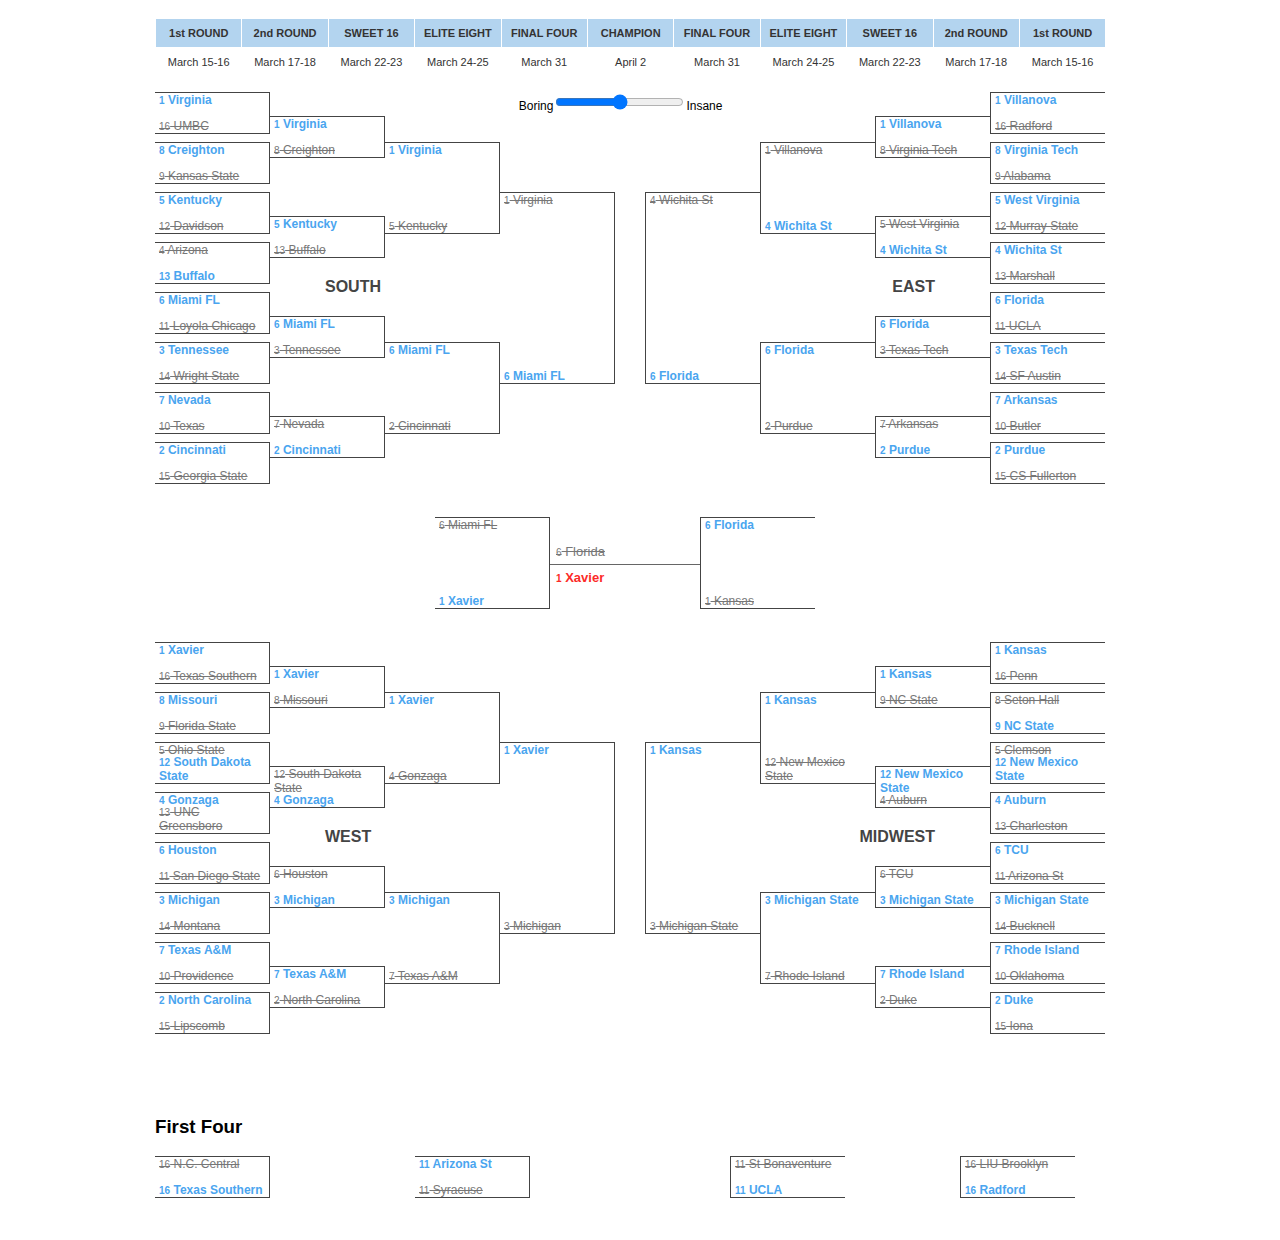
<file: brackets.html>
<!DOCTYPE html PUBLIC "-//W3C//DTD HTML 4.01//EN">
<html lang="en">
<head>
  <meta name="NCAA Bracket" content="content">
  <link rel="stylesheet" href="bracket.css" type="text/css">
  <title> NCAA Men's Basketball Tournament Randomizer</title>
</head>
<body class="bracket standings light-blue">
<div id="content-wrapper">
  <div id="table">
     <table class="gridtable">

<!-- Table Dates -->
     <tr>
        <th class="round_1 current"> 1st ROUND </th>
        <th class="round_2 "> 2nd ROUND </th>
        <th class="round_3"> SWEET 16 </th>
        <th class="round_4"> ELITE EIGHT </th>
        <th class="round5"> FINAL FOUR </th>
        <th class="round_6"> CHAMPION </th>
        <th class="round_5"> FINAL FOUR </th>
        <th class="round_4"> ELITE EIGHT </th>
        <th class="round_3"> SWEET 16 </th>
        <th class="round_2"> 2nd ROUND </th>
        <th class="round_1 current"> 1st ROUND </th>
      </tr>
      <tr>
        <td class="current"> March 15-16 </td>
        <td> March 17-18 </td>
        <td> March 22-23 </td>
        <td> March 24-25 </td>
        <td> March 31 </td>
        <td> April 2 </td>
        <td> March 31 </td>
        <td> March 24-25 </td>
        <td> March 22-23 </td>
        <td> March 17-18 </td>
        <td class="current"> March 15-16 </td>
      </tr>
    </table>
  </div>

<!-- Bracket -->

  <div id="bracket">
    <div class="centered instructions">
            <!-- Click the slider to recalculate. Move the slider to change the odds. <p> -->
            Boring<input id="insanity" type="range" onclick=advanceEverybody()>Insane</input>
    </div>
    <div id="round1" class="round">
      <h3>
        Round One (2012 NCAA Men's Basketball Tournament)
      </h3>

      <div class="region region1">
        <h4 class="region1 first_region">
          SOUTH
        </h4>
        <div id="match17" class="match m1"></div>
        <div id="match18" class="match m2"></div>
        <div id="match19" class="match m3"></div>
        <div id="match20" class="match m4"></div>
        <div id="match21" class="match m5"></div>
        <div id="match22" class="match m6"></div>
        <div id="match23" class="match m7"></div>
        <div id="match24" class="match m8"></div>
      </div>
      <div class="region region2">
        <h4 class="region2 first_region">
          WEST
        </h4>
        <div id="match25" class="match m1"></div>
        <div id="match26" class="match m2"></div>
        <div id="match27" class="match m3"></div>
        <div id="match28" class="match m4"></div>
        <div id="match29" class="match m5"></div>
        <div id="match30" class="match m6"></div>
        <div id="match31" class="match m7"></div>
        <div id="match32" class="match m8"></div>
      </div>
      <div class="region region3">
        <h4 class="region3 first_region">
          EAST
        </h4>
        <div id="match1" class="match m1"></div>
        <div id="match2" class="match m2"></div>
        <div id="match3" class="match m3"></div>
        <div id="match4" class="match m4"></div>
        <div id="match5" class="match m5"></div>
        <div id="match6" class="match m6"></div>
        <div id="match7" class="match m7"></div>
        <div id="match8" class="match m8"></div>
      </div>
      <div class="region region4">
        <h4 class="region4 first_region">
          MIDWEST
        </h4>
        <div id="match9" class="match m1"></div>
        <div id="match10" class="match m2"></div>
        <div id="match11" class="match m3"></div>
        <div id="match12" class="match m4"></div>
        <div id="match13" class="match m5"></div>
        <div id="match14" class="match m6"></div>
        <div id="match15" class="match m7"></div>
        <div id="match16" class="match m8"></div>
      </div>
    </div>
    <div id="round2" class="round">
      <h3>
        Round Two (2010 NCAA Men's Basketball Tournament)
      </h3>
      <div class="region region1">
        <h4 class="region1">
          SOUTH
        </h4>
        <div id="match41" class="match m1"></div>
        <div id="match42" class="match m2"></div>
        <div id="match43" class="match m3"></div>
        <div id="match44" class="match m4"></div>
      </div>
      <div class="region region2">
        <h4 class="region2">
          WEST
        </h4>
        <div id="match45" class="match m1"></div>
        <div id="match46" class="match m2"></div>
        <div id="match47" class="match m3"></div>
        <div id="match48" class="match m4"></div>
      </div>
      <div class="region region3">
        <h4 class="region3">
          EAST
        </h4>
        <div id="match33" class="match m1"></div>
        <div id="match34" class="match m2"></div>
        <div id="match35" class="match m3"></div>
        <div id="match36" class="match m4"></div>
      </div>
      <div class="region region4">
        <h4 class="region4">
          MIDWEST
        </h4>
        <div id="match37" class="match m1"></div>
        <div id="match38" class="match m2"></div>
        <div id="match39" class="match m3"></div>
        <div id="match40" class="match m4"></div>
      </div>
    </div>
    <div id="round3" class="round">
      <h3>
        Round Three (2010 NCAA Men's Basketball Tournament)
      </h3>
      <div class="region region1">
        <h4 class="region1">
          SOUTH
        </h4>
        <div id="match53" class="match m1"></div>
        <div id="match54" class="match m2"></div>
      </div>
      <div class="region region2">
        <h4 class="region2">
          WEST
        </h4>
        <div id="match55" class="match m1"></div>
        <div id="match56" class="match m2"></div>
      </div>
      <div class="region region3">
        <h4 class="region3">
          EAST
        </h4>
        <div id="match49" class="match m1"></div>
        <div id="match50" class="match m2"></div>
      </div>
      <div class="region region4">
        <h4 class="region4">
          MIDWEST
        </h4>
        <div id="match51" class="match m1"></div>
        <div id="match52" class="match m2"></div>
      </div>
    </div>
    <div id="round4" class="round">
      <h3>
        Round Four (2010 NCAA Men's Basketball Tournament)
      </h3>
      <div class="region region1">
        <h4 class="region1">
          SOUTH
        </h4>
        <div id="match59" class="match m1"></div>
      </div>
      <div class="region region2">
        <h4 class="region2">
          WEST
        </h4>
        <div id="match60" class="match m1"></div>
      </div>
      <div class="region region3">
        <h4 class="region3">
          EAST
        </h4>
        <div id="match57" class="match m1"></div>
      </div>
      <div class="region region4">
        <h4 class="region4">
          MIDWEST
        </h4>
        <div id="match58" class="match m1"></div>
      </div>
    </div>
    <div id="round5" class="round">
      <h3>
        Round Five (2010 NCAA Men's Basketball Tournament)
      </h3>
      <div class="region">
        <div id="match62" class="match m1"></div>
        <div id="match61" class="match m2"></div>
      </div>
    </div>
    <div id="round6" class="round">
      <h3>
        Round Six (2010 NCAA Men's Basketball Tournament)
      </h3>
      <div class="region">
        <div id="match63" class="match m1"></div>
      </div>
    </div>
  </div>


  <div id="firstFour">
      <div id="round1" class = round>
          <div class="region region1">
            <h3 class="region1 first_region">
              First Four
            </h3>
            <div id="match-16" class="match m1"></div>
            <div id="match-40" class="match m2"></div>
            <div id="match-56" class="match m3"></div>
            <div id="match-64" class="match m4"></div>
          </div>
      </div>
  </div>


</div>

<script>

var firstFourTeams = [
    [16, "N.C. Central", 16, "Texas Southern", 24], // go to West  24,
    [11, "Arizona St", 11, "Syracuse", 12],  // go to Midwest 20
    [11, "St Bonaventure", 11, "UCLA", 4], // go to EAST, 4
    [16, "LIU Brooklyn", 16, "Radford", 0], // go to EAST, 0,1
]
var teams = [
  // East
  [1, "Villanova", 16, "ff1"],
  [8, "Virginia Tech", 9, "Alabama"],
  [5, "West Virginia", 12, "Murray State"],
  [4, "Wichita St", 13, "Marshall"],
  [6, "Florida", 11, "ff2"],
  [3, "Texas Tech", 14, "SF Austin"],
  [7, "Arkansas", 10, "Butler"],
  [2, "Purdue", 15, "CS Fullerton"],
  // Midwest
  [1, "Kansas", 16, "Penn"],
  [8, "Seton Hall", 9, "NC State"],
  [5, "Clemson", 12, "New Mexico State"],
  [4, "Auburn", 13, "Charleston"],
  [6, "TCU", 11, "ff"],
  [3, "Michigan State", 14, "Bucknell"],
  [7, "Rhode Island", 10, "Oklahoma"],
  [2, "Duke", 15, "Iona"],
    // South
  [1, "Virginia", 16, "UMBC"],
  [8, "Creighton", 9, "Kansas State"],
  [5, "Kentucky", 12, "Davidson"],
  [4, "Arizona", 13, "Buffalo"],
  [6, "Miami FL", 11, "Loyola Chicago"],
  [3, "Tennessee", 14, "Wright State"],
  [7, "Nevada", 10, "Texas"],
  [2, "Cincinnati", 15, "Georgia State"],
  // West
  [1, "Xavier", 16, "ff"],
  [8, "Missouri", 9, "Florida State"],
  [5, "Ohio State", 12, "South Dakota State"],
  [4, "Gonzaga", 13, "UNC Greensboro"],
  [6, "Houston", 11, "San Diego State"],
  [3, "Michigan", 14, "Montana"],
  [7, "Texas A&M", 10, "Providence"],
  [2, "North Carolina", 15, "Lipscomb"]
]

setup();
advanceEverybody();

function setup() {
    document.getElementById("insanity").value = 50
// This is hard coded to only work for a tournament with 64 main teams (the first round is handled separately)
// First create the slots that the teams will go into
// First FOUR
    for(i=0; i<4; i++) {
        var matchId = "match" + ((firstFourTeams[i][4] + 1) * 2 - 66);
        if (document.getElementById(matchId)) {
            document.getElementById(matchId).innerHTML = '<p class="slot slot1" ></p><p class="slot slot2" ></p>'
        }
    }
    // Main Bracket
    for(i=0; i<64; i++) {
        var matchId = "match" + (i + 1)
        if (document.getElementById(matchId)) {
            document.getElementById(matchId).innerHTML = '<p class="slot slot1" ></p><p class="slot slot2" ></p>'
        }
    }

    // Next put the teams in their starting postions
    // First FOUR
    for (i=0; i<4; i++) {
        var matchId = "match" + ((firstFourTeams[i][4] + 1) * 2 - 66);
        if (document.getElementById(matchId)) {
            document.getElementById(matchId).getElementsByClassName("slot slot1")[0].innerHTML = '<span class="seed">' + firstFourTeams[i][0] + '</span><span class="team"> ' + firstFourTeams[i][1] + ' </span>'
            document.getElementById(matchId).getElementsByClassName("slot slot2")[0].innerHTML = '<span class="seed">' + firstFourTeams[i][2] + '</span><span class="team"> ' + firstFourTeams[i][3] + ' </span>'
        } else {
            console.debug("missing: " + matchId)
        }
    }
}

function advanceEverybody() {
// We need to play the firstFour so we know who is in the main bracket
//     console.clear()
    advanceFirstFourWinners()

    // Main Bracket
    for (i=0; i<32; i++) {
        var matchId = "match" + (i + 1)
        if (document.getElementById(matchId)) {
            document.getElementById(matchId).getElementsByClassName("slot slot1")[0].innerHTML = '<span class="seed">' + teams[i][0] + '</span><span class="team"> ' + teams[i][1] + ' </span>'
            document.getElementById(matchId).getElementsByClassName("slot slot2")[0].innerHTML = '<span class="seed">' + teams[i][2] + '</span><span class="team"> ' + teams[i][3] + ' </span>'
        } else {
            console.debug("missing: " + matchId)
        }
    }

    // var timeout = 1000
    // window.setTimeout(function(){ advanceWinner(0,  32, true) },timeout)
    // window.setTimeout(function(){ advanceWinner(32, 48, true) },timeout*2)
    // window.setTimeout(function(){ advanceWinner(48, 56, true) },timeout*3)
    // window.setTimeout(function(){ advanceWinner(56, 60, true) },timeout*4)
    // window.setTimeout(function(){ advanceWinner(60, 62, true) },timeout*5)
    // window.setTimeout(function(){ advanceWinner(62, 63, false) },timeout*6)

    advanceWinner(0,  32, true)
    advanceWinner(32, 48, true)
    advanceWinner(48, 56, true)
    advanceWinner(56, 60, true)
    advanceWinner(60, 62, true)
    advanceWinner(62, 63, false)
}
// Now find the winners
function advanceWinner(start, stop, doAdvance) {
    for (i=start; i<stop; i++) {
        var matchId = "match" + (i + 1)
        var seeds = getSeeds(matchId)
        var winner = playThem(seeds[0], seeds[1])
        var winnerObj = setWinnersAndLosers(matchId, winner, seeds)

        if (doAdvance) {
            advanceWinnerToNext(i+1, winnerObj.winnerName, winnerObj.winnerSeed);
        }
    }
}

function setWinnersAndLosers(matchId, winnerSlot, seeds) {
    var winnerObj = new Object()
    var winnerName = ""
    var winnerSeed = 0
    if (winnerSlot == 1) {
        winnerName = document.getElementById(matchId).getElementsByClassName("slot slot1")[0].getElementsByClassName("team")[0].textContent
        var loserName = document.getElementById(matchId).getElementsByClassName("slot slot2")[0].getElementsByClassName("team")[0].textContent
        winnerSeed = seeds[0]
        var loserSeed = seeds[1]
        // mark the winner and loser
        setHtml(matchId, 1, winnerSeed, winnerName, true)
        setHtml(matchId, 2, loserSeed, loserName, false)
    } else {
        winnerName = document.getElementById(matchId).getElementsByClassName("slot slot2")[0].getElementsByClassName("team")[0].textContent
        var loserName = document.getElementById(matchId).getElementsByClassName("slot slot1")[0].getElementsByClassName("team")[0].textContent
        winnerSeed = seeds[1]
        var loserSeed = seeds[0]
        setHtml(matchId, 1, loserSeed, loserName, false)
        setHtml(matchId, 2, winnerSeed, winnerName, true)
    }
    winnerObj.winnerName = winnerName
    winnerObj.winnerSeed = winnerSeed
    return winnerObj
}

function advanceWinnerToNext(id, winnerName, winnerSeed) {
    var newMatchId = "match" + Math.trunc((65 + id)/2)
    // odd ids (id = i + 1) go into slot1 in the new, even in slot2
    if (Math.trunc(id) % 2 == 1) {
        document.getElementById(newMatchId).getElementsByClassName("slot slot1")[0].innerHTML = '<span class="seed">' + winnerSeed + '</span><span class="team"> ' + winnerName + ' </span>'
    } else {
        document.getElementById(newMatchId).getElementsByClassName("slot slot2")[0].innerHTML = '<span class="seed">' + winnerSeed + '</span><span class="team"> ' + winnerName + ' </span>'
    }
    return newMatchId;
}


function advanceFirstFourWinners() {
    for (i=0; i<4; i++) {
        var matchId = "match" + ((firstFourTeams[i][4] + 1) * 2 - 66);
        seed = firstFourTeams[i][0]
        var winner = playThem(seed, seed)
        var winnerName = ""
        var loserName = ""
        if (winner == 1) {
            winnerName = firstFourTeams[i][1]
            loserName = firstFourTeams[i][3]
                        // mark the winner and loser
            setHtml(matchId, 1, seed, winnerName, true)
            setHtml(matchId, 2, seed, loserName, false)
        } else {
            winnerName = firstFourTeams[i][3]
            loserName = firstFourTeams[i][1]
            setHtml(matchId, 1, seed, loserName, false)
            setHtml(matchId, 2, seed, winnerName, true)
        }

        // Advance them by putting them in the main teams array
        teams[firstFourTeams[i][4]][3] = winnerName
    }
}

function setHtml(matchId, slotId, seed, name, isWinner) {
    var slotClass = slotId == 1 ? "slot slot1" : "slot slot2"
    var winnerClass = isWinner ? "winner" : "loser"
    document.getElementById(matchId).getElementsByClassName(slotClass)[0].innerHTML = '<div onclick=changeWinner(this)><span class="' + winnerClass + '"><span class="seed">' + seed + '</span><span class="team"> ' + name + ' </span></span></div>'
}

// clickhandler for when the user clicks on a team. Make that team the new winner
// and propagate to the end.
function changeWinner(e) {
    var teamName = e.getElementsByClassName("team")[0].textContent;
    var teamSeed = e.getElementsByClassName("seed")[0].textContent;

    // need to change class to winner for clicked item and loser on other one.
    var slotId = e.parentElement.classList[1] == "slot1" ? 1 : 2
    var matchId = e.parentElement.parentElement.id
    var id = parseInt(matchId.replace("match", ""))
    var seeds = getSeeds(matchId)
    var winnerObj = setWinnersAndLosers(matchId, slotId, seeds)
    var newMatchId = advanceWinnerToNext(id, winnerObj.winnerName, winnerObj.winnerSeed);
    propagateWinner(newMatchId)
}

// After the user clicks on a team to make them a winner, we
// need to keep running the simulation again.
function propagateWinner(matchId) {
    var maxID = 63
    var seeds = getSeeds(matchId)
    var winner = playThem(seeds[0], seeds[1])
    var winnerObj = setWinnersAndLosers(matchId, winner, seeds)

    var id = parseInt(matchId.replace("match", ""))
    var doAdvance = id < maxID
    if (doAdvance) {
        matchId = advanceWinnerToNext(id, winnerObj.winnerName, winnerObj.winnerSeed);
    }
    id = parseInt(matchId.replace("match", ""))
    doAdvance = id < 63
    if (doAdvance) {
        propagateWinner(matchId)
    }
}

function playThem(seed1, seed2) {
    // Simplifies logic if seed1 is always the lower (better) seed.
    var switched = false
    if (seed1 > seed2) {
        var temp = seed1
        seed1 = seed2
        seed2 = temp
        switched = true
    }
    var rand = Math.random()
    // totally bogus function to let seeding influence the outcome
    // f = ax^b + c
    // f(0) = 0.5 -- even odds
    // f(15) = 0.99 -- seed1 99% win rate, 1 seed vs 16
    var x = seed2 - seed1

    var at15 = 0.99
    var b = 0.6
    var factor = 0.9999
    var insane = document.getElementById("insanity").valueAsNumber - 0.00001
    if (insane < 3) {
        factor = 1.0
    } else if (insane < 75) {
        b = insane/75.0
        var maxY = at15 - 0.5
        var a = maxY/Math.pow(15, b)
        factor = (a * Math.pow(x, b)) + 0.5
    } else {
        // Use a linear equation
        // f(0) = 0.5
        // f(15) = at15
        // Gradually decrease the y-value at x=15 until it becomes 0.5 (even odds)
        at15 = 2.46 - 0.0196 * insane
        factor = (at15 - 0.5)/15.0 + 0.5
    }

    // console.log("x = " + x + " factor = " + factor + " at15 = " + at15)

    if (rand > factor) {
        return switched ? 1 : 2
    }
    return switched ? 2 : 1
}

function getSeeds(matchId) {
    var seed1String = document.getElementById(matchId).getElementsByClassName("slot slot1")[0].getElementsByClassName("seed")[0].textContent
    var seed2String = document.getElementById(matchId).getElementsByClassName("slot slot2")[0].getElementsByClassName("seed")[0].textContent
    return [parseInt(seed1String, 10), parseInt(seed2String, 10)]
}

function precisionRound(number, precision) {
  var factor = Math.pow(10, precision);
  return Math.round(number * factor) / factor;
}

</script>
</body>
</html>
</file>
<file: bracket.css>
/* =================== */
/* bracket setup       */
/* =================== */
body.bracket #content-wrapper {
  width: 970px;
  padding-top: 10px;
  margin: 0 auto;
}
body.bracket #content-wrapper .content {
  width: 950px;
  padding: 15px 10px;
}
body.bracket {
  font-family: 'Helvetica Neue', Helvetica, Arial, FreeSans, sans-serif;
}
hr.section_hr,
div.section_sidebar {
  display: none;
}
body h4 {
  color: #444;
  text-transform: uppercase;
}
table.gridtable {
  font-size: 11px;
  color: #333333;
  border-width: 1px;
  border-color: #fff;
  border-collapse: collapse;
}
table.gridtable th {
  background-color: #B3D4EF;
  padding: 8px;
  width: 69.4px;
  border: 1px solid #fff;
}
table.gridtable td {
  border-width: 1px;
  padding: 8px;
  border-style: solid;
  border-color: #fff;
  background-color: #ffffff;
  text-align: center;
}
table.gridtable td.title {
  background: #ccc;
  font-weight: bold;
}
#firstFour {
  margin-top: 5px;
  padding-bottom: 35px;
  height: 100px;
  position: relative;
}
#firstFour .round {
  position: absolute;
  top: 10;
  width: 950px;
}
#firstFour #round1 .match {
  height: 40px;
}
#firstFour .match {
  border: 1px solid #444;
  padding: 0;
  width: 114px;
  position: absolute;
  font-size: 12px;
}
#firstFour .m1 {
  left: 30;
  border-left: none;
}
#firstFour .m2 {
  left: 260px;
  border-left: none;
}
#firstFour .m3 {
  left: 575px;
  border-right: none;
}
#firstFour .m4 {
  left: 805px;
  border-right: none;
}
#firstFour .match .slot {
  margin: 0;
  position: absolute;
  left: 0;
  right: 0;
  padding: 0 4px;
}
#firstFour .match .slot1 {
  top: 0px;
}
#firstFour .match .slot2 {
  bottom: 0px;
}
#firstFour .match .seed {
  color: #777;
  font-size: 10px;
}
#firstFour .match .winner,
#firstFour .match .winner em {
  font-weight: bold;
}
#firstFour .round .winner,
#firstFour .round .winner span.seed,
#firstFour .round .winner span.score {
  color: #4AA5EF;
}
#firstFour .loser,
#firstFour .loser {
  font-weight: normal;
  color: #777777;
  text-decoration: line-through;
}
#bracket .centered {
  margin: auto;
  width: 25%;
}
#bracket .instructions {
  font-size: 12px;
}
#bracket {
  margin-top: 15px;
  height: 1000px;
  position: relative;
}
#bracket .round {
  position: absolute;
  top: 0;
  width: 950px;
}
#bracket .round .winner,
#bracket .round .winner span.seed,
#bracket .round .winner span.score {
  color: #4AA5EF;
}
#bracket #round2 {
  left: 115px;
  width: 720px;
}
#bracket #round3 {
  left: 230px;
  width: 490px;
}
#bracket #round4 {
  left: 345px;
  width: 260px;
}
#bracket #round5 {
  left: 280px;
  width: 380px;
}
#bracket #round6 {
  left: 395px;
  width: 150px;
}
#bracket .round .region1 .match,
#bracket .round .region2 .match {
  left: 0px;
}
#bracket .round .region3 .match,
#bracket .round .region4 .match {
  right: 0px;
}
#bracket .match {
  border: 1px solid #444;
  padding: 0;
  width: 114px;
  position: absolute;
  font-size: 12px;
}
#bracket #round1 .match {
  height: 40px;
}
#bracket #round1 .m1 {
  top: 0;
}
#bracket #round1 .m1 {
  top: 0;
}
#bracket #round1 .m2 {
  top: 50px;
}
#bracket #round1 .m3 {
  top: 100px;
}
#bracket #round1 .m4 {
  top: 150px;
}
#bracket #round1 .m5 {
  top: 200px;
}
#bracket #round1 .m6 {
  top: 250px;
}
#bracket #round1 .m7 {
  top: 300px;
}
#bracket #round1 .m8 {
  top: 350px;
}
#bracket #round1 .region2 .m1,
#bracket #round1 .region4 .m1 {
  top: 550px;
}
#bracket #round1 .region2 .m2,
#bracket #round1 .region4 .m2 {
  top: 600px;
}
#bracket #round1 .region2 .m3,
#bracket #round1 .region4 .m3 {
  top: 650px;
}
#bracket #round1 .region2 .m4,
#bracket #round1 .region4 .m4 {
  top: 700px;
}
#bracket #round1 .region2 .m5,
#bracket #round1 .region4 .m5 {
  top: 750px;
}
#bracket #round1 .region2 .m6,
#bracket #round1 .region4 .m6 {
  top: 800px;
}
#bracket #round1 .region2 .m7,
#bracket #round1 .region4 .m7 {
  top: 850px;
}
#bracket #round1 .region2 .m8,
#bracket #round1 .region4 .m8 {
  top: 900px;
}
#bracket #round2 .match {
  height: 40px;
  margin-top: 24px;
}
#bracket #round2 .m1 {
  top: 0;
}
#bracket #round2 .m2 {
  top: 100px;
}
#bracket #round2 .m3 {
  top: 200px;
}
#bracket #round2 .m4 {
  top: 300px;
}
#bracket #round2 .region2 .m1,
#bracket #round2 .region4 .m1 {
  top: 550px;
}
#bracket #round2 .region2 .m2,
#bracket #round2 .region4 .m2 {
  top: 650px;
}
#bracket #round2 .region2 .m3,
#bracket #round2 .region4 .m3 {
  top: 750px;
}
#bracket #round2 .region2 .m4,
#bracket #round2 .region4 .m4 {
  top: 850px;
}
#bracket #round3 .match {
  height: 90px;
  margin-top: 50px;
}
#bracket #round3 .m1 {
  top: 0;
}
#bracket #round3 .m2 {
  top: 200px;
}
#bracket #round3 .region2 .m1,
#bracket #round3 .region4 .m1 {
  top: 550px;
}
#bracket #round3 .region2 .m2,
#bracket #round3 .region4 .m2 {
  top: 750px;
}
#bracket #round4 .match {
  height: 190px;
  margin-top: 100px;
}
#bracket #round4 .m1 {
  top: 0;
}
#bracket #round4 .region2 .m1,
#bracket #round4 .region4 .m1 {
  top: 550px;
}
#bracket #round5 .match {
  height: 90px;
  top: 425px;
}
#bracket #round5 .m1 {
  left: 0;
  border-left: none;
}
#bracket #round5 .m2 {
  right: 0;
  border-right: none;
}
#bracket #round6 .match {
  height: 90px;
  top: 425px;
  border: none;
  width: 150px;
  padding: 0;
}
#bracket #round6 .slot {
  font-size: 13px;
  height: 25px;
  line-height: 25px;
  padding: 0 10px 0 6px;
}
#bracket #round6 .selected {
  font-size: 16px;
  background: #D7E8F0;
}
#bracket #round6 .slot1 {
  border-bottom: 1px solid #666;
  top: 22px;
}
#bracket #round6 .slot2 {
  top: 48px;
}
#bracket #round6 .winner,
#bracket #round6 .winner span.seed,
#bracket #round6 .winner span.score {
  color: #fc2b28;
}
#bracket h3,
#bracket h4 {
  display: none;
}
#bracket #round1 h4 {
  display: block;
  position: absolute;
  left: 170px;
  top: 165px;
  width: 150px;
}
#bracket #round1 .region3 h4,
#bracket #round1 .region4 h4 {
  left: auto;
  right: 170px;
  text-align: right;
}
#bracket #round1 .region2 h4,
#bracket #round1 .region4 h4 {
  top: 715px;
}
#bracket .match .slot {
  margin: 0;
  position: absolute;
  left: 0;
  right: 0;
  padding: 0 4px;
}
#bracket .match .slot1 {
  top: 0px;
}
#bracket .match .slot2 {
  bottom: 0px;
}
#bracket .match .score {
  position: absolute;
  right: 4px;
  font-style: normal;
}
#bracket .match .seed {
  color: #777;
  font-size: 10px;
}
#bracket .match .winner,
#bracket .match .winner em {
  font-weight: bold;
}
#bracket .region1 .match,
#bracket .region2 .match {
  border-left: 0px;
}
#bracket .region3 .match,
#bracket .region4 .match {
  border-right: 0px;
}
#bracket .final_pick {
  font-size: 16px;
  background: #fff;
}
#bracket .loser,
#bracket .loser {
  font-weight: normal;
  color: #777777;
  text-decoration: line-through;
}
#bracket .loser a {
  color: #666;
}
</file>
